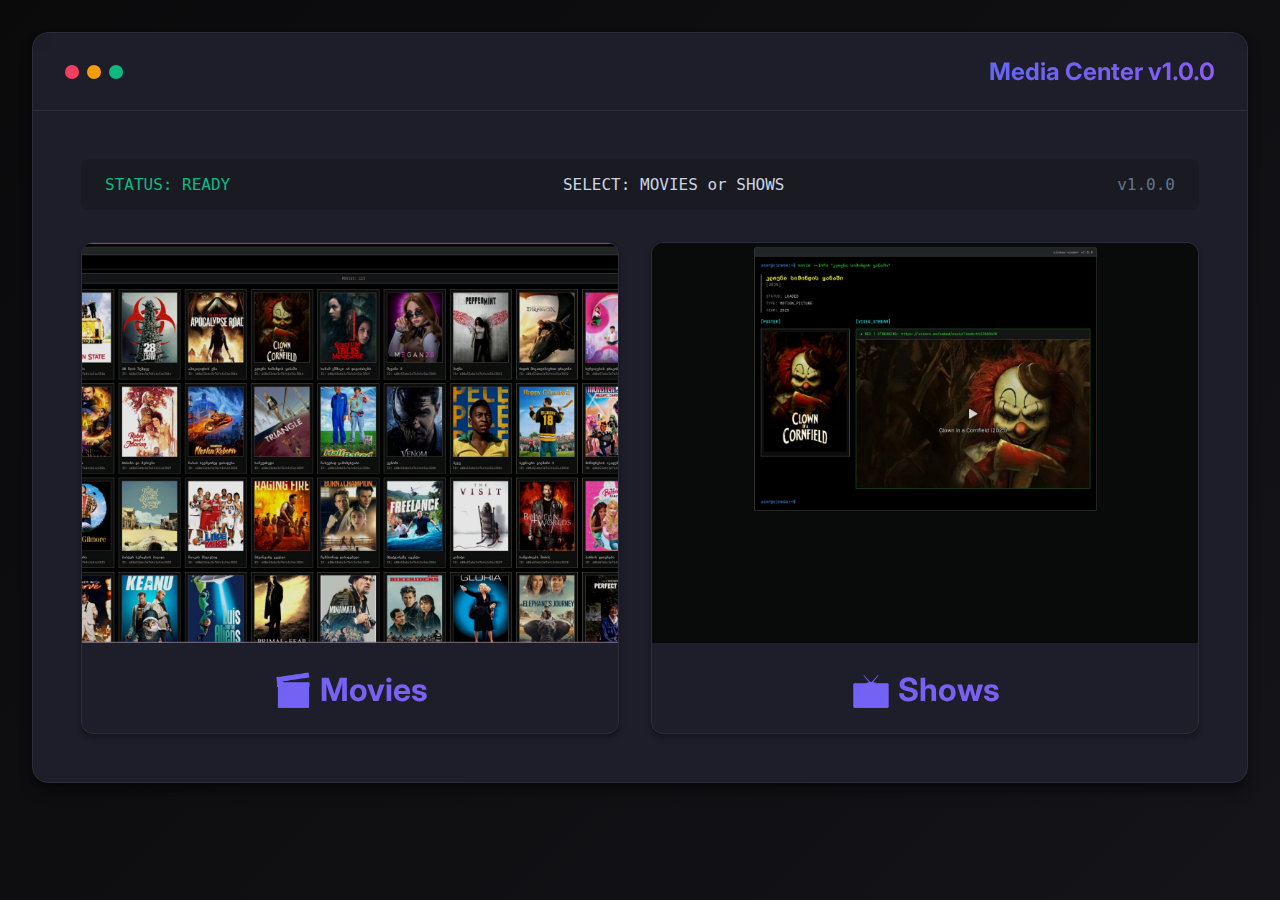
<file: web/media.html>
<!doctype html>
<html lang="en">
  <head>
    <meta charset="UTF-8" />
    <title>Media Center</title>
    <meta name="viewport" content="width=device-width, initial-scale=1" />
    <style>
      @import url("https://fonts.googleapis.com/css2?family=Inter:wght@300;400;500;600;700&display=swap");

      * {
        margin: 0;
        padding: 0;
        box-sizing: border-box;
      }

      :root {
        --bg-primary: #0a0a0b;
        --bg-secondary: #141419;
        --bg-tertiary: #1a1a23;
        --bg-card: #1e1e2a;
        --bg-hover: #252532;
        --accent-primary: #6366f1;
        --accent-secondary: #8b5cf6;
        --text-primary: #f8fafc;
        --text-secondary: #cbd5e1;
        --text-muted: #64748b;
        --border: #2d2d3a;
        --border-hover: #3d3d4a;
        --success: #10b981;
        --warning: #f59e0b;
        --shadow:
          0 4px 6px -1px rgba(0, 0, 0, 0.3), 0 2px 4px -1px rgba(0, 0, 0, 0.2);
        --shadow-lg:
          0 10px 15px -3px rgba(0, 0, 0, 0.4), 0 4px 6px -2px rgba(0, 0, 0, 0.3);
        --gradient: linear-gradient(
          135deg,
          var(--accent-primary),
          var(--accent-secondary)
        );
      }

      body {
        font-family:
          "Inter",
          -apple-system,
          BlinkMacSystemFont,
          sans-serif;
        background: linear-gradient(
          135deg,
          var(--bg-primary) 0%,
          var(--bg-secondary) 100%
        );
        color: var(--text-primary);
        min-height: 100vh;
        padding: 2rem;
        overflow-x: hidden;
      }

      .terminal-window {
        max-width: 1400px;
        margin: 0 auto;
        background: var(--bg-card);
        border: 1px solid var(--border);
        border-radius: 16px;
        overflow: hidden;
        box-shadow: var(--shadow-lg);
      }

      .terminal-header {
        background: rgba(30, 30, 42, 0.8);
        backdrop-filter: blur(12px);
        border-bottom: 1px solid var(--border);
        padding: 1.5rem 2rem;
        display: flex;
        align-items: center;
        justify-content: space-between;
      }

      .terminal-dots {
        display: flex;
        gap: 0.5rem;
      }

      .terminal-dot {
        width: 14px;
        height: 14px;
        border-radius: 50%;
      }

      .terminal-dot.red {
        background: #f43f5e;
      }
      .terminal-dot.yellow {
        background: #f59e0b;
      }
      .terminal-dot.green {
        background: #10b981;
      }

      .terminal-title {
        font-size: 1.5rem;
        font-weight: 700;
        background: var(--gradient);
        -webkit-background-clip: text;
        -webkit-text-fill-color: transparent;
      }

      .terminal-content {
        padding: 3rem;
      }

      .status-bar {
        display: flex;
        justify-content: space-between;
        align-items: center;
        background: var(--bg-tertiary);
        padding: 1rem 1.5rem;
        border-radius: 8px;
        font-size: 1rem;
        color: var(--text-secondary);
        font-family: "SF Mono", "Monaco", monospace;
        margin-bottom: 2rem;
      }

      .status-bar span:first-child {
        color: var(--success);
      }

      .status-bar span:last-child {
        color: var(--text-muted);
      }

      .movie-grid {
        display: flex;
        justify-content: center;
        gap: 2rem;
        margin-top: 2rem;
      }

      .movie-item {
        background: var(--bg-card);
        border: 1px solid var(--border);
        border-radius: 12px;
        overflow: hidden;
        text-align: center;
        text-decoration: none;
        transition: all 0.3s ease;
        box-shadow: var(--shadow);
      }

      .movie-item:hover {
        transform: translateY(-4px);
        box-shadow: var(--shadow-lg);
        border-color: var(--border-hover);
      }

      .movie-poster {
        width: 100%;
        height: 400px; /* Larger posters */
        object-fit: cover;
        transition: transform 0.3s ease;
      }

      .movie-item:hover .movie-poster {
        transform: scale(1.05);
      }

      .movie-title {
        font-size: 2rem; /* Bold, prominent titles */
        font-weight: 700;
        color: var(--text-primary);
        margin: 1rem;
        line-height: 1.2;
        background: var(--gradient);
        -webkit-background-clip: text;
        -webkit-text-fill-color: transparent;
        padding: 0.5rem;
      }

      @media (max-width: 768px) {
        body {
          padding: 1rem;
        }

        .terminal-content {
          padding: 1.5rem;
        }

        .movie-grid {
          grid-template-columns: repeat(auto-fill, minmax(200px, 1fr));
        }

        .movie-poster {
          height: 300px;
        }

        .movie-title {
          font-size: 1.5rem;
        }

        .status-bar {
          font-size: 0.9rem;
          flex-direction: column;
          gap: 0.5rem;
        }
      }
    </style>
  </head>
  <body>
    <div class="terminal-window">
      <div class="terminal-header">
        <div class="terminal-dots">
          <div class="terminal-dot red"></div>
          <div class="terminal-dot yellow"></div>
          <div class="terminal-dot green"></div>
        </div>
        <span class="terminal-title">Media Center v1.0.0</span>
      </div>

      <div class="terminal-content">
        <div class="status-bar">
          <span>STATUS: READY</span>
          <span>SELECT: MOVIES or SHOWS</span>
          <span>v1.0.0</span>
        </div>

        <div class="movie-grid">
          <a href="/movies" class="movie-item">
            <img src="/images/movies.jpg" class="movie-poster" alt="Movies" />
            <div class="movie-title">🎬 Movies</div>
          </a>

          <a href="/shows" class="movie-item">
            <img src="/images/movie.jpg" class="movie-poster" alt="Shows" />
            <div class="movie-title">📺 Shows</div>
          </a>
        </div>
      </div>
    </div>
  </body>
</html>
</file>
